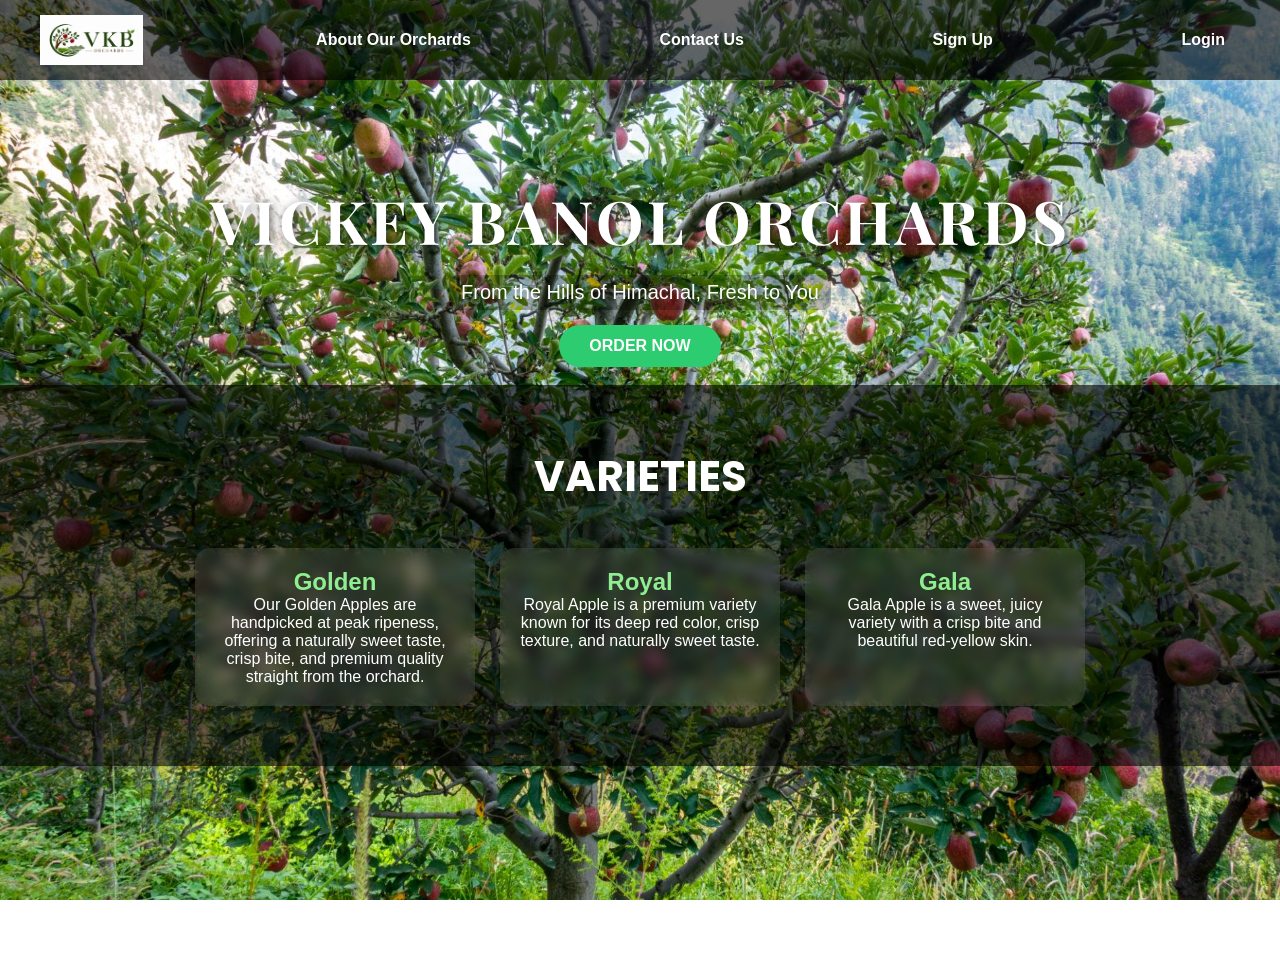
<file: index.html>
<!DOCTYPE html>
<html lang="en">
<head>
    <link rel="stylesheet" href="indexstyle.css">
    <meta charset="UTF-8">
    <meta name="viewport" content="width=device-width, initial-scale=1.0">
    <title>VKB Orchads - Taste the Freshness</title>
    <link rel="icon" type="image/png" href="img/app.png.webp">
</head>
<body>
    <header>
    <img src="img/VKB.png" alt="">
    <a href="about.html" target="_blank">About Our Orchards</a>
    <a href="contact.html" target="_blank">Contact Us</a>
    <a href="signup.html" target="_blank">Sign Up</a>
    <a href="login.html" target="_blank">Login</a>
</header>

<main>
        <nav>
        <h1>VICKEY BANOL ORCHARDS</h1>
        <p>From the Hills of Himachal, Fresh to You</p>
        <br>
        <a href="OrderNow.html" target="_blank">ORDER NOW</a>
        <br>
        <br>
        </nav>
        <nav class="varieties">
    <h1>Varieties</h1>

    <div class="box-container">
        <div class="box">
            <h2>Golden</h2>
            <p>Our Golden Apples are handpicked at peak ripeness, offering a naturally sweet taste, crisp bite, and premium quality straight from the orchard.</p>
        </div>

        <div class="box">
            <h2>Royal</h2>
            <p>Royal Apple is a premium variety known for its deep red color, crisp texture, and naturally sweet taste.</p>
        </div>

        <div class="box">
            <h2>Gala</h2>
            <p>Gala Apple is a sweet, juicy variety with a crisp bite and beautiful red-yellow skin.</p>
        </div>
    </div>
</nav>
    </main>

    <footer>
        Copyrights &copy; Reserved By VKB Orchards
    </footer>
</body>
</html>
</file>
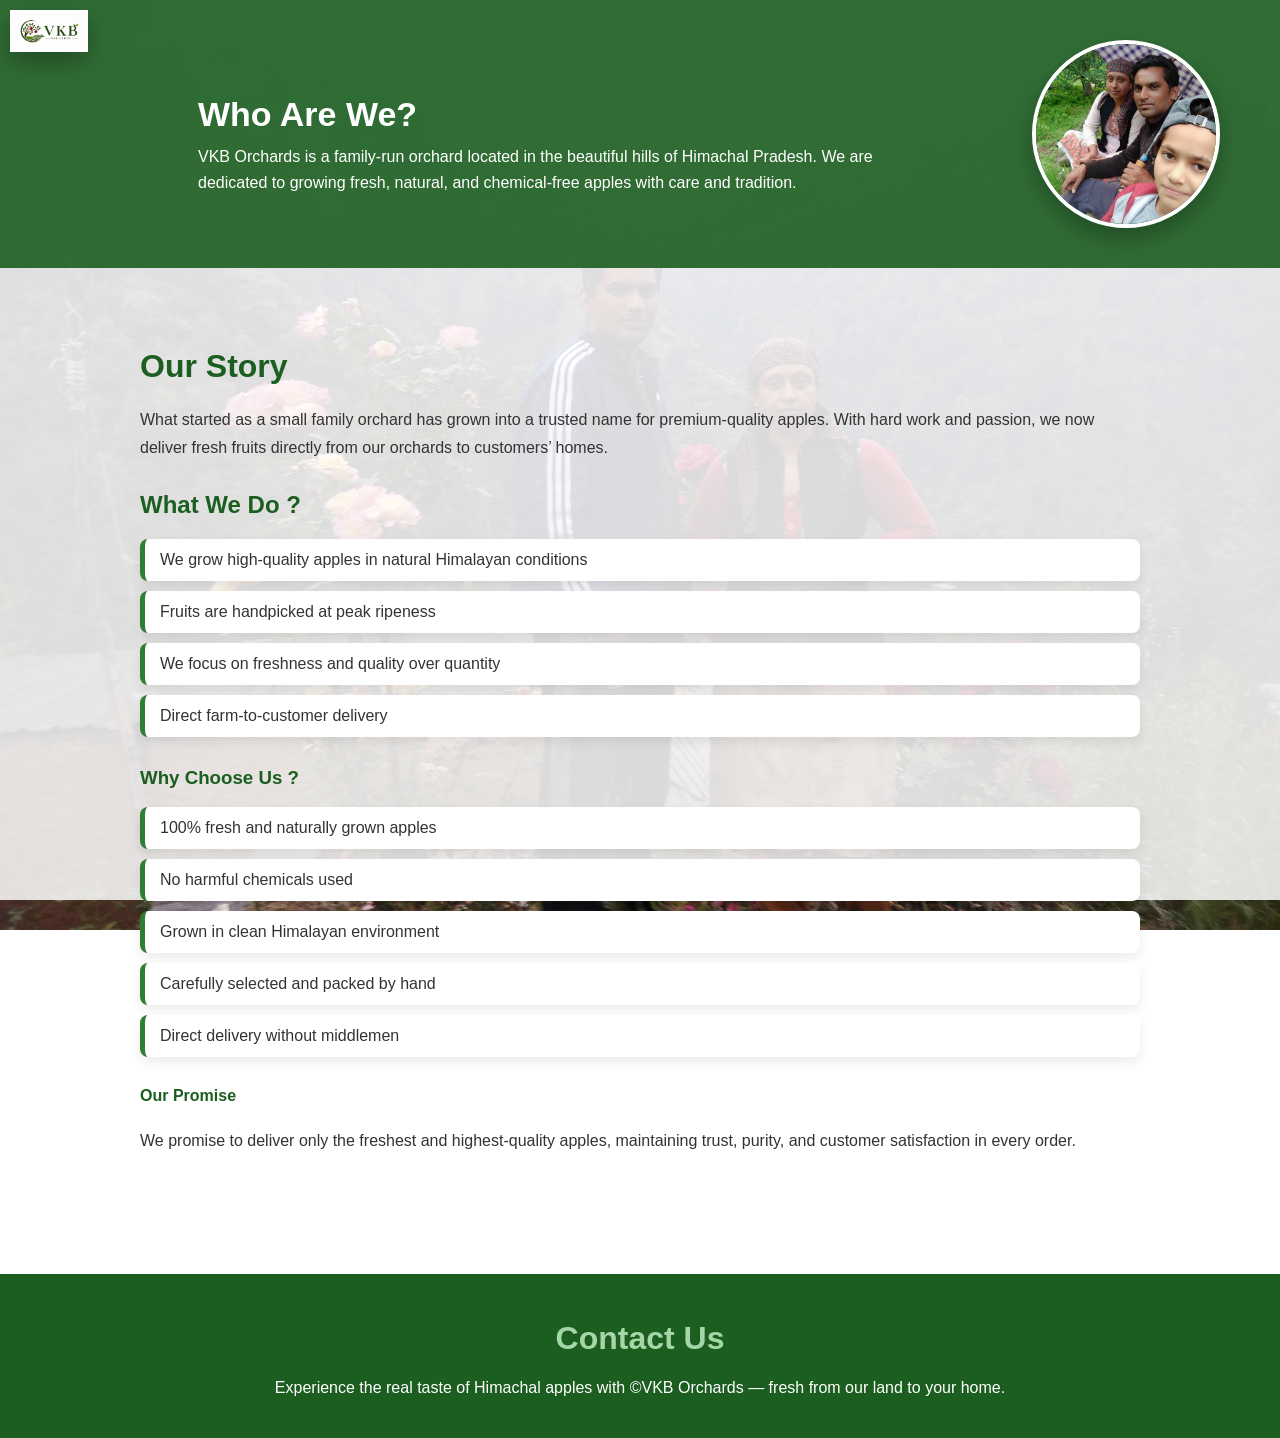
<file: about.html>
<!DOCTYPE html>
<html lang="en">
<head>
    <link rel="stylesheet" href="aboutstyle.css">
    <meta charset="UTF-8">
    <meta name="viewport" content="width=device-width, initial-scale=1.0">
    <title>About VKB Orchards</title>
    <link rel="icon" type="image/png" href="img/app.png.webp">
</head>
<body>
    <header>
       <a href="index.html"> <img src="img/VKB.png" alt="Logo" class="logo"></a> 

    <div class="header-text">
        <h1>Who Are We?</h1>
        <p>
            VKB Orchards is a family-run orchard located in the beautiful hills of Himachal Pradesh.
            We are dedicated to growing fresh, natural, and chemical-free apples with care and tradition.
        </p>
    </div>

    <img src="img/about.jpg" alt="About Image">

</header>

    <main>
    <h1>Our Story </h1>
     <p>What started as a small family orchard has grown into a trusted name for premium-quality apples. With hard work and passion, we now deliver fresh fruits directly from our orchards to customers’ homes.</p>
    <h2>What We Do ?</h2>
    <ul>
        <li>We grow high-quality apples in natural Himalayan conditions</li>
        <li>Fruits are handpicked at peak ripeness</li>
        <li>We focus on freshness and quality over quantity</li>
        <li>Direct farm-to-customer delivery</li>
    </ul>
    <h3>Why Choose Us ?</h3>
    <ul>
        <li>100% fresh and naturally grown apples</li>
        <li>No harmful chemicals used</li>
        <li>Grown in clean Himalayan environment</li>
        <li>Carefully selected and packed by hand</li>
        <li>Direct delivery without middlemen</li>
    </ul>
    <h4> Our Promise</h4>
    <p>We promise to deliver only the freshest and highest-quality apples, maintaining trust, purity, and customer satisfaction in every order.</p>
    </main>

    <footer>
        <h1> <a href="contact.html" >Contact Us</a></h1>
        <p>Experience the real taste of Himachal apples with &copy;VKB Orchards — fresh from our land to your home.</p>

    </footer>

    
    

</body>
</html>
</file>
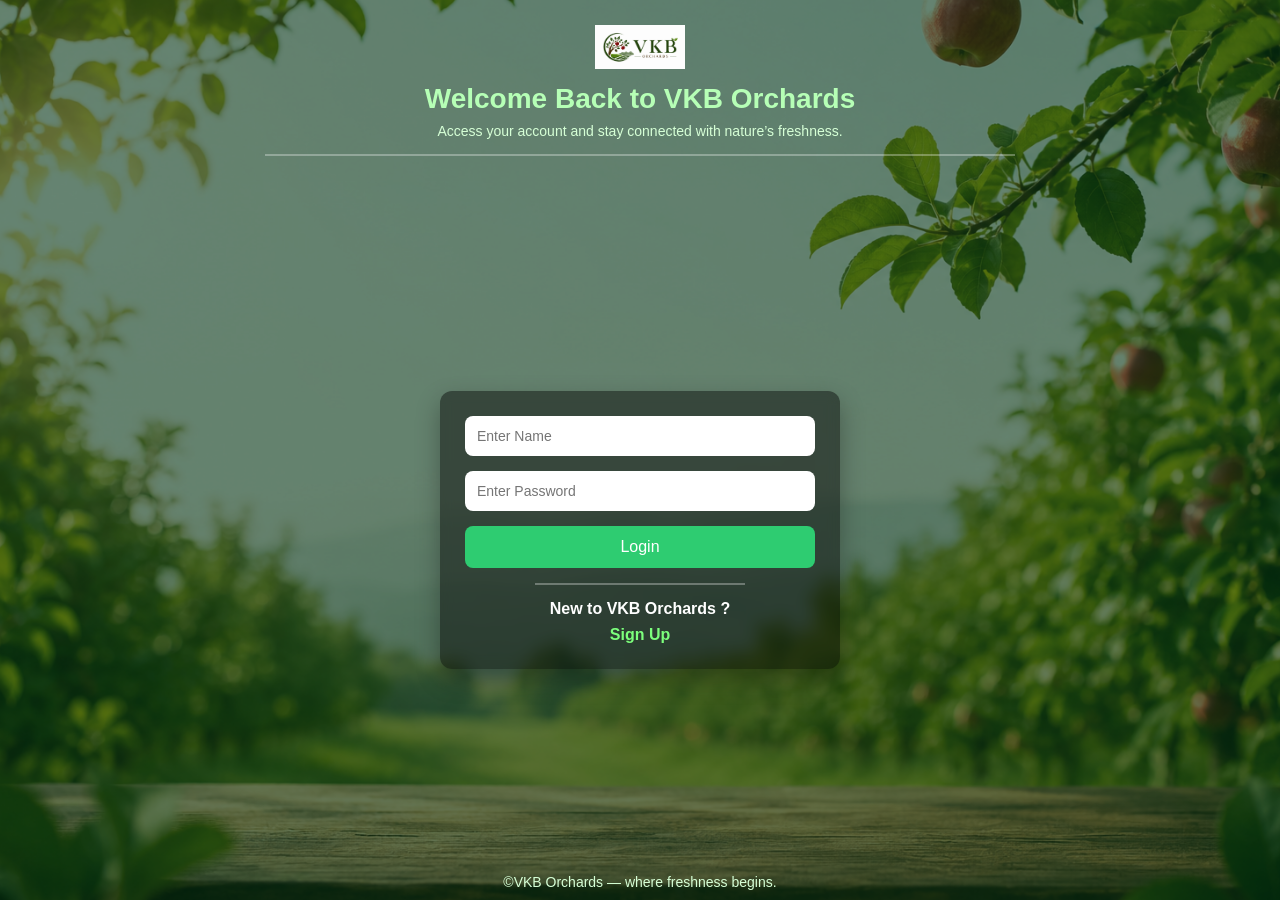
<file: login.html>
<!DOCTYPE html>
<html lang="en">
<head>
    <link rel="stylesheet" href="loginstyle.css">
    <meta charset="UTF-8">
    <meta name="viewport" content="width=device-width, initial-scale=1.0">
    <title>Login - VKBOrchards</title>
    <link rel="icon" type="image/png" href="img/app.png.webp">
</head>
<body>
    <header>
        <a href="index.html"><img src="img/VKB.png" class="logo" alt="logo"></a>
        <h1>Welcome Back to VKB Orchards</h1>
        <p>Access your account and stay connected with nature’s freshness.</p>
        <hr>
    </header>
    <main>
        <form>
            <div>
                <label for="name"></label>
                <input id="name" type="text" placeholder="Enter Name">
            </div>
            <div>
                <label for="Password"></label>
                <input type="password" id="Password" placeholder="Enter Password">
            </div>
            <button class="login-btn" type="submit">Login</button>

        </form>
        <hr>
        <div class="signup">
            <h2>New to VKB Orchards ?</h2>
            <a href="signup.html" class="signup">Sign Up</a>
        
        </div>
    </main>
    <footer>
        <p>&copy;VKB Orchards — where freshness begins.</p>
    </footer>
</body>
</html>
</file>
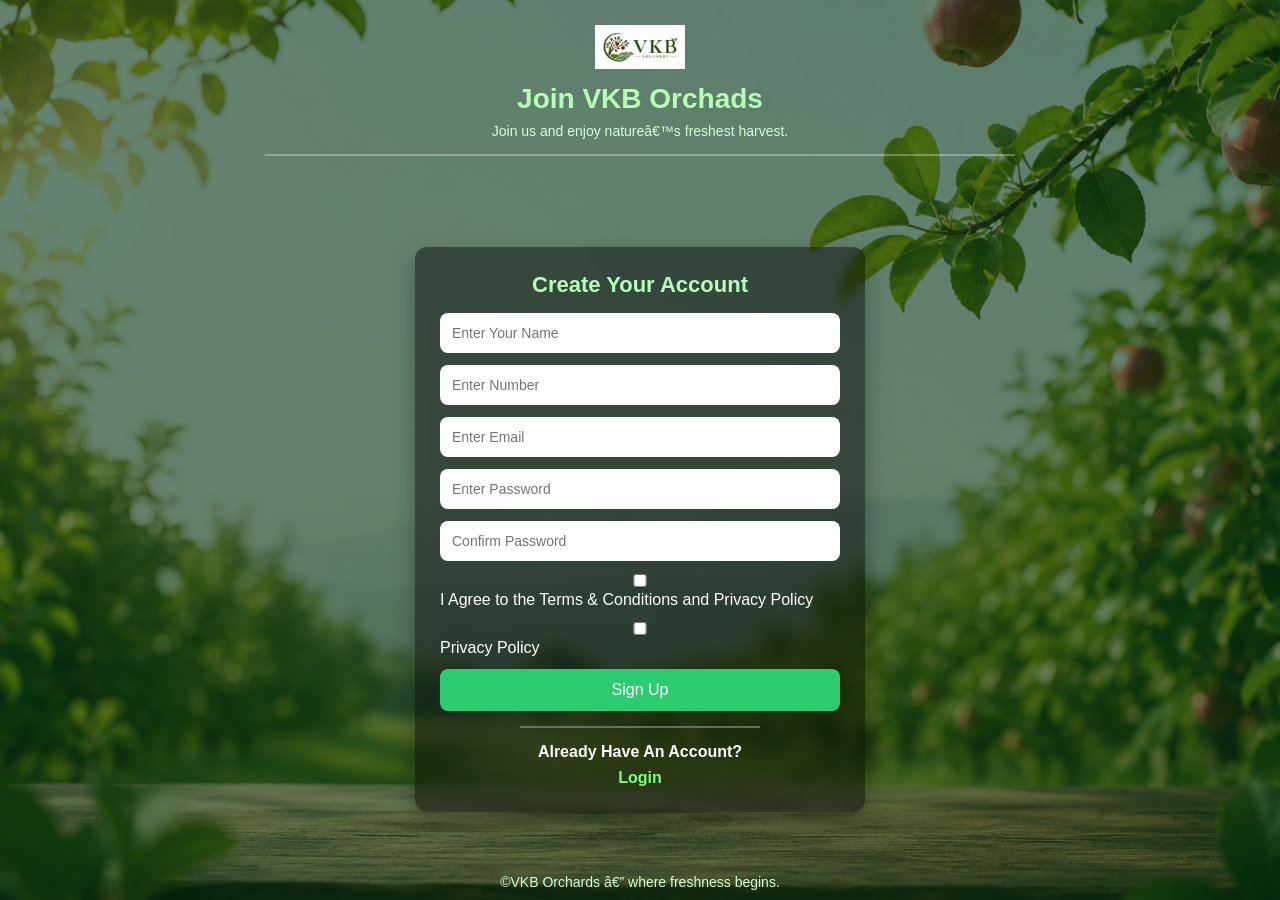
<file: signup.html>
<!DOCTYPE html>
<html lang="en">

<head>
    <link rel="stylesheet" href="signupstyle.css" <meta charset="UTF-8">
    <meta name="viewport" content="width=device-width, initial-scale=1.0">
    <title>Sign Up - VKB Orchards</title>
    <link rel="icon" type="image/png" href="img/app.png.webp">
</head>

<body>
    <header>
        <a href="index.html"><img src="img/VKB.png" alt="logo" class="logo"></a>
        <h1>Join VKB Orchads</h1>
        <p>Join us and enjoy nature’s freshest harvest.</p>
        <hr>
    </header>
    <main>
        <h1>Create Your Account</h1>
        <form>
            <div>
                <label for="name"></label>
                <input id="name" type="text" placeholder="Enter Your Name">
            </div>
            <div>
                <label for="Phone"></label>
                <input id="Phone" type="phone" placeholder="Enter Number">
            </div>
            <div>
                <label for="Email"></label>
                <input id="Email" type="email" placeholder="Enter Email">
            </div>
            <div>
                <label for="Password"></label>
                <input id="Password" type="password" placeholder="Enter Password">
            </div>
            <div>
                <label for="Confirm Password"></label>
                <input id="Confirm Password" type="password" placeholder="Confirm Password">
            </div>
            <div class="checkbox-group">
                <input type="checkbox" required id="terms">
                <label for="terms">
                    I Agree to the Terms & Conditions and Privacy Policy
                </label>
            </div>
            <div>
                <label>
                    <input type="checkbox" required>
                    Privacy Policy
                </label>
            </div>
            <button class="signup-btn" type="submit">Sign Up</button>

        </form>
        <hr>
        <div class="login-section">
            <h2>Already Have An Account?</h2>
            <a href="login.html" class="login-btn">Login</a>
        </div>


    </main>
    <footer>
        <p>&copy;VKB Orchards — where freshness begins.</p>
    </footer>

</body>

</html>
</file>
<file: indexstyle.css>
@import url('https://fonts.googleapis.com/css2?family=Playfair+Display:wght@600;700&display=swap');
@import url('https://fonts.googleapis.com/css2?family=Poppins:wght@400;600;700&display=swap');

/* ================= RESET ================= */
* {
    margin: 0;
    padding: 0;
    box-sizing: border-box;
}

html, body {
    height: 100%;
    width: 100%;
    overflow-x: hidden; /* prevents right-side gap issue */
}

/* ================= BODY ================= */
body {
    font-family: Arial, sans-serif;
    color: #fff;
}

/* ================= HEADER ================= */
header {
    display: flex;
    justify-content: space-between;
    align-items: center;
    padding: 15px 40px;
    background: rgba(0, 0, 0, 0.6);

    position: fixed;   /* changed from absolute */
    top: 0;
    left: 0;

    width: 100%;       /* FIXED */
    z-index: 1000;
}

header img {
    height: 50px;
}

header a {
    color: white;
    text-decoration: none;
    margin-left: 15px;
    font-weight: 600;
    padding: 8px 14px;
    border-radius: 20px;
    transition: 0.3s ease;
    border: 1px solid transparent;
}

header a:hover {
    background: rgba(255, 255, 255, 0.15);
    border: 1px solid rgba(255, 255, 255, 0.3);
    transform: translateY(-2px);
    color: #90ee90;
}

/* ================= MAIN HERO ================= */
main {
    min-height: 100vh;
    width: 100%;

    background-image: url("img/apple.jpg");
    background-size: cover;
    background-position: center;
    background-repeat: no-repeat;

    padding-top: 100px; /* space for fixed header */
}

/* HERO TEXT */
nav:first-of-type {
    text-align: center;
    margin-top: 80px;
}

nav:first-of-type h1 {
    font-size: 60px;
    letter-spacing: 3px;
    font-family: 'Playfair Display', serif;
    text-transform: uppercase;
    text-shadow: 2px 2px 10px rgba(0,0,0,0.6);
}

nav:first-of-type p {
    font-size: 20px;
    margin: 15px 0;
    color: #fff;
    font-weight: 500;
    background: rgba(0, 0, 0, 0.25);
    display: inline-block;
    padding: 6px 12px;
    border-radius: 8px;
}

nav:first-of-type a {
    display: inline-block;
    padding: 12px 30px;
    background: #2ecc71;
    color: white;
    text-decoration: none;
    border-radius: 30px;
    font-weight: bold;
    transition: 0.3s ease;
}

nav:first-of-type a:hover {
    transform: translateY(-5px) scale(1.08);
    background: #27ae60;
}

/* ================= VARIETIES ================= */
.varieties {
    background: rgba(0, 0, 0, 0.6);
    padding: 60px 20px;
    text-align: center;
}

.varieties h1 {
    font-size: 42px;
    margin-bottom: 40px;
    font-family: 'Poppins', sans-serif;
    text-transform: uppercase;
}

.box-container {
    display: flex;
    justify-content: center;
    gap: 25px;
    flex-wrap: wrap;
}

.box {
    background: rgba(255, 255, 255, 0.1);
    backdrop-filter: blur(6px);
    border-radius: 15px;
    padding: 20px;
    width: 280px;
    transition: 0.3s;
}

.box:hover {
    transform: translateY(-8px);
    background: rgba(255, 255, 255, 0.2);
}

.box h2 {
    color: #90ee90;
}

/* ================= FOOTER ================= */
footer {
    width: 100%;              /* FIXED */
    background-color: rgba(0, 0, 0, 0.85);
    color: white;
    text-align: center;
    padding: 20px;
    font-size: 14px;
}
/* ================= MOBILE FIX ================= */
@media (max-width: 768px) {

    header {
        flex-wrap: wrap;
        padding: 10px 15px;
    }

    header img {
        height: 40px;
        margin-bottom: 10px;
    }

    header a {
        font-size: 14px;
        margin-left: 8px;
        padding: 6px 10px;
    }
}
</file>
<file: aboutstyle.css>
/* ================= RESET ================= */
body {
    margin: 0;
    padding: 0;
    font-family: "Poppins", sans-serif;
    color: #333;

    /* 🌿 BACKGROUND IMAGE (PUT YOUR IMAGE HERE) */
    background-image: url("img/aboutback.jpg");
    background-size: cover;
    background-position: center;
    background-repeat: no-repeat;
    background-attachment: fixed;
}

/* Dark overlay for readability */
body::before {
    content: "";
    position: fixed;
    top: 0;
    left: 0;
    width: 100%;
    height: 100%;
    background: rgba(255,255,255,0.85);
    z-index: -1;
}

/* ================= HEADER ================= */
header {
    position: relative; /* IMPORTANT for absolute positioning */
}

/* LOGO TOP-LEFT CORNER */
.logo {
    position: absolute;
    top: 10px;
    left: 10px;

    width: 70px;
    height: auto;
    border-radius: 0;
}
header {
    display: flex;
    justify-content: space-between;
    align-items: center;

    padding: 40px 60px;
    background: rgba(27, 94, 32, 0.9);
    color: white;
}

/* LEFT SIDE TEXT */
.header-text {
    max-width: 60%;
}

header h1 {
    font-size: 34px;
    margin-bottom: 10px;
}

header p {
    font-size: 16px;
    line-height: 1.6;
    margin: 0;
}

/* RIGHT SIDE IMAGE (OVAL) */
header img {
    width: 180px;
    height: 180px;
    object-fit: cover;
    border-radius: 50%;   /* makes it oval/circle */
    border: 4px solid white;
    box-shadow: 0 10px 25px rgba(0,0,0,0.3);
}

/* ================= MAIN ================= */
main {
    max-width: 1000px;
    margin: auto;
    padding: 50px 20px;
}

/* HEADINGS */
main h1, main h2, main h3, main h4 {
    color: #1b5e20;
    margin-top: 30px;
}

/* PARAGRAPH */
main p {
    line-height: 1.7;
    margin-bottom: 20px;
}

/* LISTS */
main ul {
    list-style: none;
    padding: 0;
}

main ul li {
    background: white;
    margin: 10px 0;
    padding: 12px 15px;
    border-left: 5px solid #2e7d32;
    border-radius: 8px;
    box-shadow: 0 5px 12px rgba(0,0,0,0.08);
}

/* ================= FOOTER ================= */
footer {
    background: #1b5e20;
    color: white;
    text-align: center;
    padding: 25px;
    margin-top: 50px;
}

footer a {
    color: #a5d6a7;
    text-decoration: none;
}

footer a:hover {
    color: white;
}
</file>
<file: loginstyle.css>
/* Reset */
* {
    margin: 0;
    padding: 0;
    box-sizing: border-box;
    font-family: Arial, sans-serif;
}

/* Background */
body {
    min-height: 100vh;
    background: url("img/login.png") no-repeat center center/cover;
    display: flex;
    flex-direction: column;
    justify-content: space-between;
    color: #fff;
    position: relative;
}

/* Dark overlay for readability */
body::before {
    content: "";
    position: absolute;
    top: 0;
    left: 0;
    right: 0;
    bottom: 0;
    background: rgba(0, 50, 20, 0.6); /* orchard green tint */
    z-index: 0;
}

/* Make content appear above overlay */
header, main, footer {
    position: relative;
    z-index: 1;
}

/* Header */
header {
    text-align: center;
    padding: 25px 15px;
}

.logo {
    width: 90px;
    margin-bottom: 10px;
}

h1 {
    font-size: 28px;
    margin-bottom: 8px;
    color: #b6ffb6;
}

p {
    font-size: 14px;
    color: #d6ffd6;
}

hr {
    margin: 15px auto;
    width: 60%;
    border: 0.5px solid rgba(255,255,255,0.3);
}

/* Main form container */
main {
    width: 100%;
    max-width: 400px;
    margin: auto;
    background: rgba(0, 0, 0, 0.45);
    padding: 25px;
    border-radius: 12px;
    backdrop-filter: blur(6px);
    box-shadow: 0 10px 25px rgba(0,0,0,0.3);
}

/* Inputs */
form div {
    margin-bottom: 15px;
}

input {
    width: 100%;
    padding: 12px;
    border: none;
    border-radius: 8px;
    outline: none;
    font-size: 14px;
}

/* Focus effect */
input:focus {
    box-shadow: 0 0 8px #7CFF7C;
}

/* Login button */
.login-btn {
    width: 100%;
    padding: 12px;
    background: #2ecc71;
    color: white;
    border: none;
    border-radius: 8px;
    font-size: 16px;
    cursor: pointer;
    transition: 0.3s;
}

.login-btn:hover {
    background: #27ae60;
    transform: scale(1.03);
}

/* Signup section */
.signup {
    text-align: center;
    margin-top: 15px;
}

.signup h2 {
    font-size: 16px;
    margin-bottom: 8px;
}

.signup a {
    color: #7CFF7C;
    text-decoration: none;
    font-weight: bold;
}

.signup a:hover {
    text-decoration: underline;
}

/* Footer */
footer {
    text-align: center;
    padding: 10px;
    font-size: 12px;
    color: #d6ffd6;
}
</file>
<file: signupstyle.css>
/* Reset */
* {
    margin: 0;
    padding: 0;
    box-sizing: border-box;
    font-family: Arial, sans-serif;
}

/* Background (same as login) */
body {
    min-height: 100vh;
    background: url("img/login.png") no-repeat center center/cover;
    display: flex;
    flex-direction: column;
    justify-content: space-between;
    color: #fff;
    position: relative;
}

/* Dark overlay */
body::before {
    content: "";
    position: absolute;
    inset: 0;
    background: rgba(0, 50, 20, 0.6);
    z-index: 0;
}

/* Content above overlay */
header, main, footer {
    position: relative;
    z-index: 1;
}

/* Header */
header {
    text-align: center;
    padding: 25px 15px;
}

.logo {
    width: 90px;
    margin-bottom: 10px;
}

h1 {
    font-size: 28px;
    color: #b6ffb6;
    margin-bottom: 8px;
}

p {
    font-size: 14px;
    color: #d6ffd6;
}

hr {
    margin: 15px auto;
    width: 60%;
    border: 0.5px solid rgba(255,255,255,0.3);
}

/* Main form box */
main {
    width: 100%;
    max-width: 450px;
    margin: auto;
    background: rgba(0, 0, 0, 0.45);
    padding: 25px;
    border-radius: 12px;
    backdrop-filter: blur(6px);
    box-shadow: 0 10px 25px rgba(0,0,0,0.3);
}

/* Title inside form */
main h1 {
    text-align: center;
    font-size: 22px;
    margin-bottom: 15px;
}

/* Inputs */
form div {
    margin-bottom: 12px;
}

input {
    width: 100%;
    padding: 12px;
    border: none;
    border-radius: 8px;
    font-size: 14px;
    outline: none;
}

/* Focus */
input:focus {
    box-shadow: 0 0 8px #7CFF7C;
}

/* Checkbox styling */
.checkbox-row {
    display: flex;
    align-items: flex-start;
    gap: 10px;
    width: 100%;
}

.checkbox-row input {
    width: auto;
    margin-top: 4px;
    flex-shrink: 0;
}

.checkbox-row label {
    display: block;
    flex: 1;
    line-height: 1.4;
    white-space: normal;
    word-break: break-word;
}

/* Button */
.signup-btn {
    width: 100%;
    padding: 12px;
    background: #2ecc71;
    border: none;
    border-radius: 8px;
    color: white;
    font-size: 16px;
    cursor: pointer;
    transition: 0.3s;
}

.signup-btn:hover {
    background: #27ae60;
    transform: scale(1.03);
}

/* Login section */
.login-section {
    text-align: center;
    margin-top: 15px;
}

.login-section h2 {
    font-size: 16px;
    margin-bottom: 8px;
}

.login-section a {
    color: #7CFF7C;
    text-decoration: none;
    font-weight: bold;
}

.login-section a:hover {
    text-decoration: underline;
}

/* Footer */
footer {
    text-align: center;
    padding: 10px;
    font-size: 12px;
    color: #d6ffd6;
}
</file>
